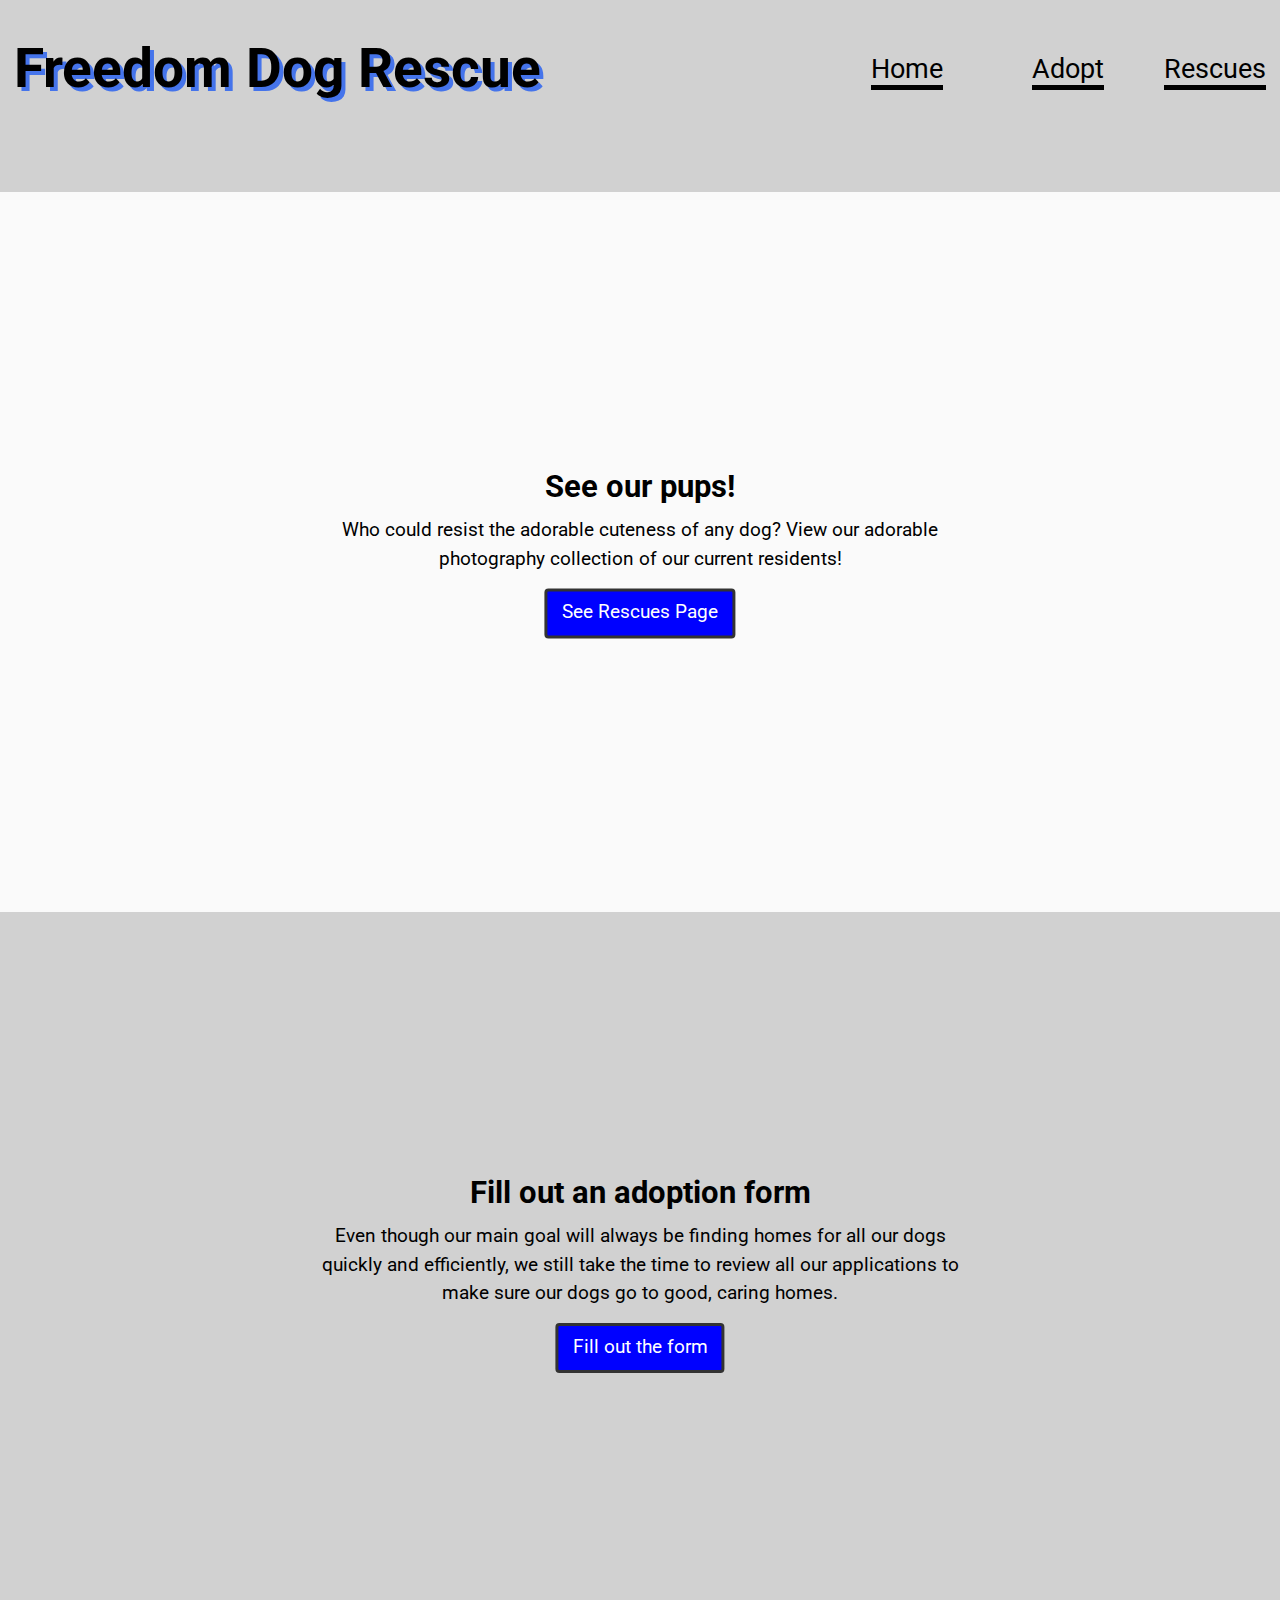
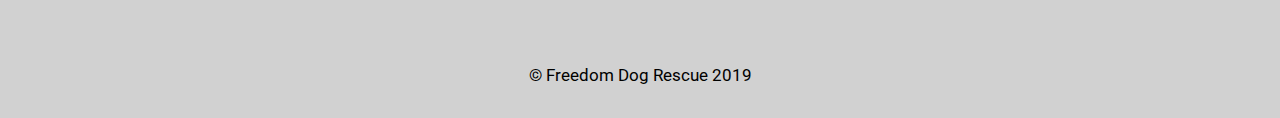
<file: index.html>
<!DOCTYPE html>
<html lang="en-ca">
<head>
  <meta charset="utf-8">
  <title>dat main page, welcome to pupper land</title>
  <meta name="viewport" content="width=device-width,initial-scale=1">
  <link href="css/modules.css" rel="stylesheet">
  <link href="css/grid.css" rel="stylesheet">
  <link href="css/type.css" rel="stylesheet">
  <link href="css/main.css" rel="stylesheet">
  <link href="https://fonts.googleapis.com/css?family=Roboto:400,400i,700" rel="stylesheet">
</head>
<body>

  <ul class="skip-links">
    <li><a href="#banner">Jump to banner</a></li>
    <li><a href="#main">Jump to main content</a></li>
    <li><a href="#nav">Jump to navigation</a></li>
  </ul>

  <header role="banner" tabindex="0" class="masthead section-dark section-bg" id="banner">
    <div class="absolute w-1 pin-tl text-center pad-t pad-b gutter-1-2">
      <div class="grid grid-middle">
        <div class="unit [ xs-1 l-1-2 ]">
          <h1 class="tena masthead-title push-1-2" data-shadow="Freedom Dog Rescue">Freedom Dog Rescue</h1>
        </div>
        <nav role="navigation" tabindex="0" class="unit [ xs-1 l-1-2 ]" id="nav">
          <ul class="nav list-group-inline push-1-2">
            <li class="ili tera unit unit-xs-1-4 s-1-4 m-1-4 l-1-4"><a class="current ia" href="index.html">Home</a></li>
            <li class="ili tera unit unit-xs-1-4 s-1-4 m-1-4 l-1-4"><a class="ia" href="adopt.html">Adopt</a></li>
            <li class="ili tera unit unit-xs-1-4 s-1-4 m-1-4 l-1-4"><a class="ia" href="rescues.html">Rescues</a></li>
          </ul>
        </nav>
      </div>
    </div>
  </header>

  <main role="main" tabindex="0" id="main">

    <section class="techniques section-light section-bg embed embed-16by9" id="pups">
      <div class="absolute pin-c text-center island-1-2 w-1 max-length">
        <h2 class="push-1-4">See our pups!</h2>
        <p class="push-1-2">Who could resist the adorable cuteness of any dog? View our adorable photography collection of our current residents!</p>
        <a class="btn btn-ghost" href="rescues.html">See Rescues Page</a>
      </div>
    </section>

    <section class="satellites section-dark section-bg embed embed-16by9" id="adoption">
      <div class="absolute pin-c text-center island-1-2 w-1 max-length">
        <h2 class="push-1-4">Fill out an adoption form</h2>
        <p class="push-1-2">Even though our main goal will always be finding homes for all our dogs quickly and efficiently, we still take the time to review all our applications to make sure our dogs go to good, caring homes.</p>
        <a class="btn" href="adopt.html">Fill out the form</a>
      </div>
    </section>

  </main>

  <footer class="section-dark text-center pad-t pad-b gutter-1-2" role="contentinfo">
    <small>© Freedom Dog Rescue 2019</small>
  </footer>

</body>
</html>
</file>
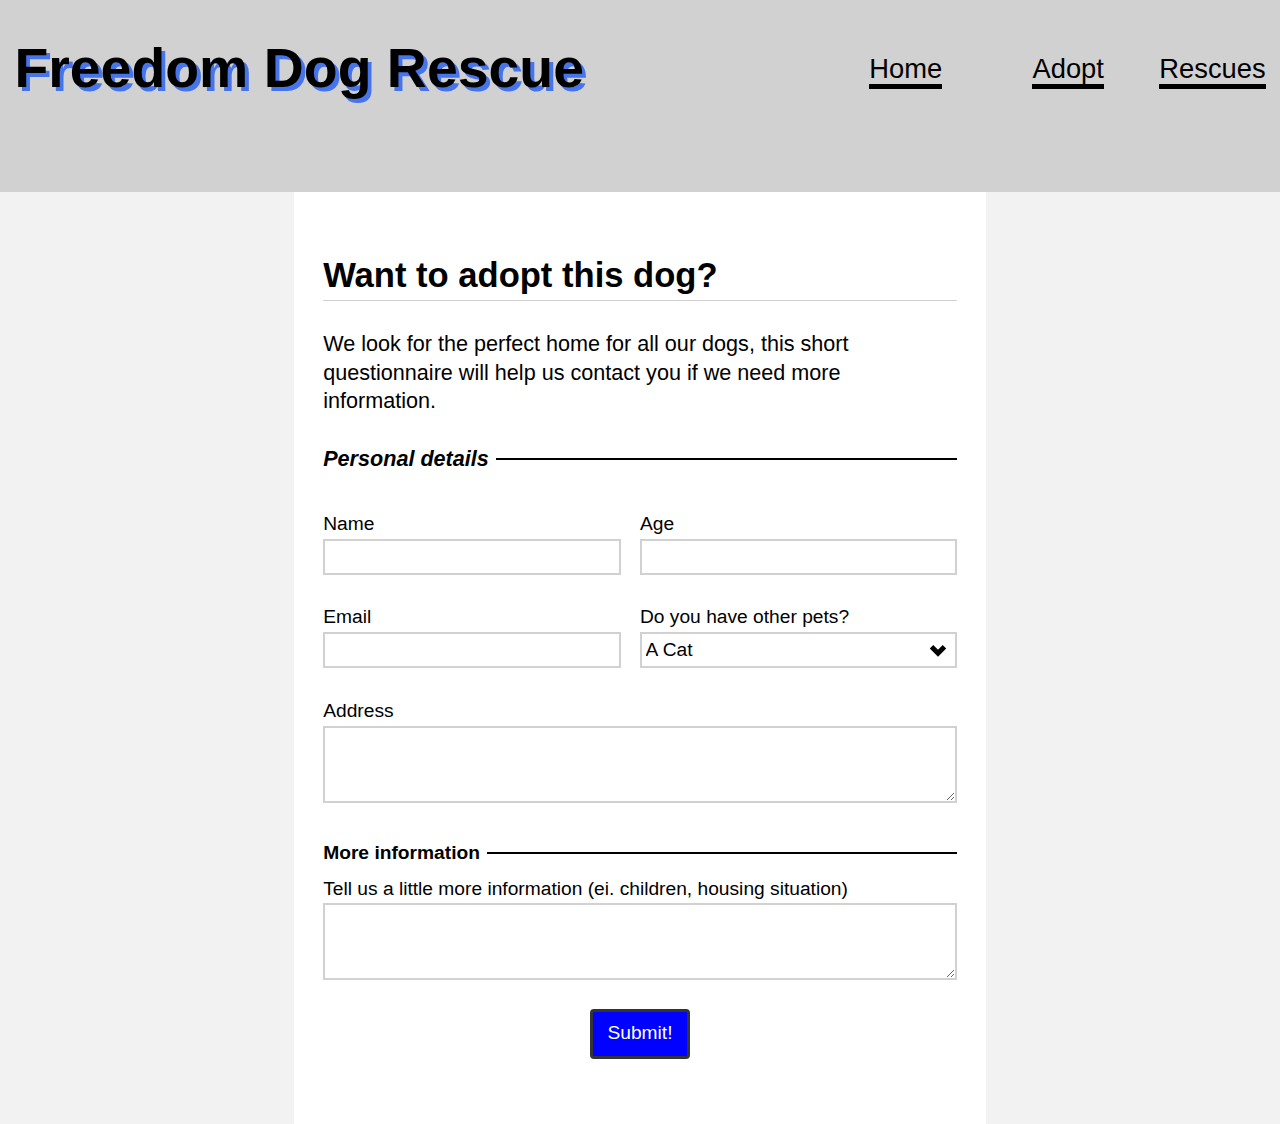
<file: adopt.html>
<!DOCTYPE html>
<html lang="en-ca">
<head>
  <meta charset="utf-8">
  <title>take a pupper, don't leave a pupper</title>
  <link href="css/modules.css" rel="stylesheet">
  <link href="css/grid.css" rel="stylesheet">
  <link href="css/type.css" rel="stylesheet">
  <link href="css/main.css" rel="stylesheet">
  <meta name="viewport" content="width=device-width,initial-scale=1">
  <link href="https://fonts.googleapis.com/css?family=Open+Sans" rel="stylesheet">
</head>
<body>

  <ul class="skip-links">
    <li><a href="#banner">Jump to banner</a></li>
    <li><a href="#main">Jump to main content</a></li>
    <li><a href="#nav">Jump to navigation</a></li>
  </ul>

  <header role="banner" tabindex="0" class="masthead section-dark section-bg" id="banner">
    <div class="absolute w-1 pin-tl text-center pad-t pad-b gutter-1-2">
      <div class="grid grid-middle">
        <div class="unit [ xs-1 l-1-2 ]">
          <h1 class="tena masthead-title push-1-2" data-shadow="Freedom Dog Rescue">Freedom Dog Rescue</h1>
        </div>
        <nav role="navigation" tabindex="0" class="unit [ xs-1 l-1-2 ]" id="nav">
          <ul class="nav list-group-inline push-1-2">
            <li class="ili tera unit unit-xs-1-4 s-1-4 m-1-4 l-1-4"><a class="ia" href="index.html">Home</a></li>
            <li class="ili tera unit unit-xs-1-4 s-1-4 m-1-4 l-1-4"><a class="current ia" href="adopt.html">Adopt</a></li>
            <li class="ili tera unit unit-xs-1-4 s-1-4 m-1-4 l-1-4"><a class="ia" href="rescues.html">Rescues</a></li>
          </ul>
        </nav>
      </div>
    </div>
  </header>

  <form class="form max-length island" method="POST" action="https://formspree.io/norq0002@algonquincollege.com">
    <h1 class="bord pad-t">Want to adopt this dog?</h1>
    <p class="mega">We look for the perfect home for all our dogs, this short questionnaire will help us contact you if we need more information.</p>
    <fieldset>
      <legend class="push italic mega">Personal details</legend>
      <div class="grid">
        <div class="unit name push xs-1 s-1 m-1 l-1-2 xl-1-2">
          <label for="name">Name</label>
          <input class="box" id="name" name="name" required>
        </div>
        <div class="unit push xs-1 s-1 m-1 l-1-2 xl-1-2">
          <label for="age">Age</label>
          <input class="box" id="age" name="age">
        </div>
        <div class="unit name push xs-1 s-1 m-1 l-1-2 xl-1-2">
          <label for="email">Email</label>
          <input class="box" id="email" name="email">
        </div>
        <div class="unit push xs-1 s-1 m-1 l-1-2 xl-1-2">
          <label for="fitness">Do you have other pets?</label>
          <select class="box" id="fitness" name="fitness">
            <option>A Cat</option>
            <option>A Dog</option>
            <option>Multiple Cats</option>
            <option>Multiple Dogs</option>
            <option>Birds</option>
            <option>Aquariums</option>
            <option>Terrariums</option>
            <option>Multiple of the above options</option>
            <option>None</option>
            <option>Other</option>
          </select>
        </div>
      </div>
      <div>
        <label for="address">Address</label>
        <textarea class="box" id="address" name="Address" required></textarea>
      </div>
    </fieldset>
    <fieldset>
      <legend>More information</legend>
      <div class="push">
        <label for="information">Tell us a little more information (ei. children, housing situation)</label>
        <textarea class="box" id="information" name="Why?"></textarea>
      </div>
      <div class="text-center">
        <button class="btn" type="submit">Submit!</button>
      </div>
    </fieldset>
    <input type="hidden" name="_subject" value="Request to adopt this dog">
  </form>
</body>
</html>
</file>
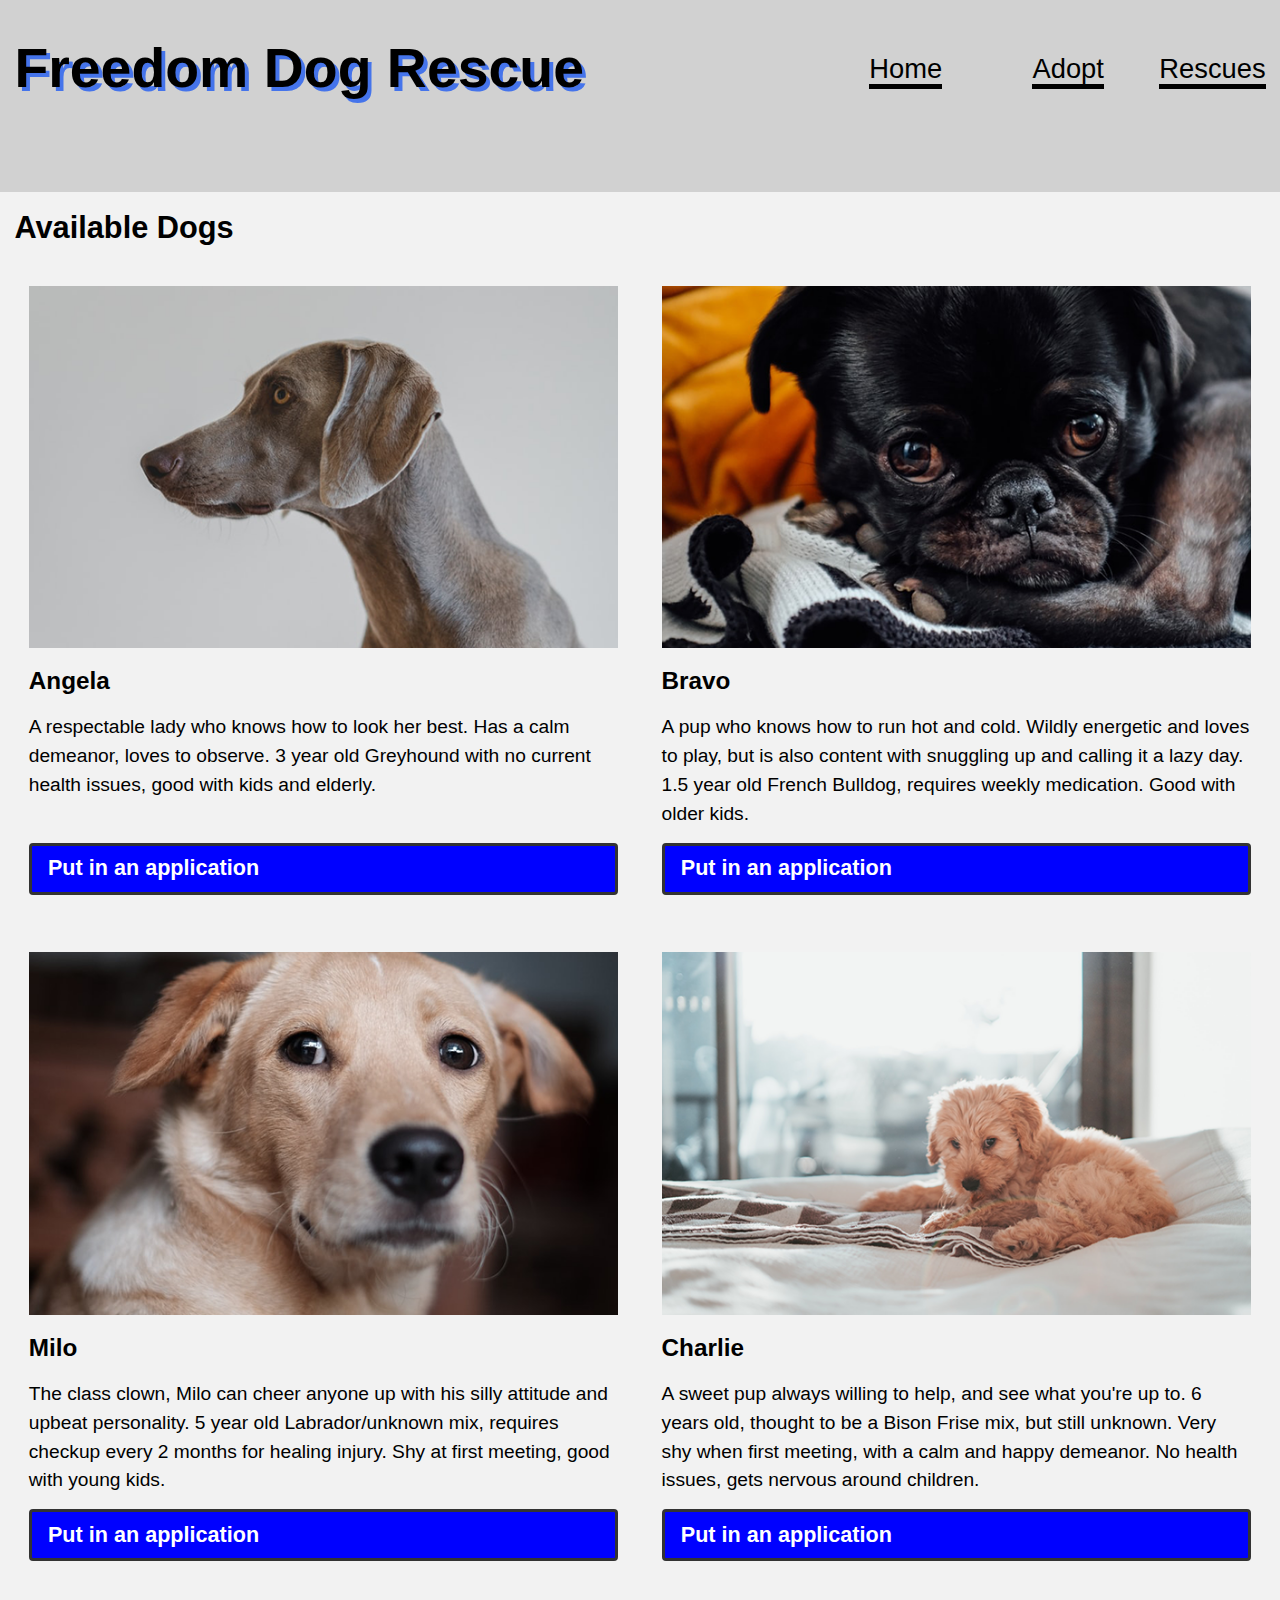
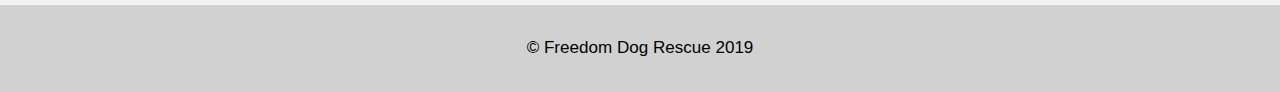
<file: rescues.html>
<!DOCTYPE html>
<html lang="en-ca">
<head>
  <meta charset="utf-8">
  <title>the page of adorable animals</title>
  <meta name="viewport" content="width=device-width,initial-scale=1">
  <link href="css/modules.css" rel="stylesheet">
  <link href="css/grid.css" rel="stylesheet">
  <link href="css/type.css" rel="stylesheet">
  <link href="css/main.css" rel="stylesheet">
</head>
<body>

  <ul class="skip-links">
    <li><a href="#banner">Jump to banner</a></li>
    <li><a href="#main">Jump to main content</a></li>
    <li><a href="#nav">Jump to navigation</a></li>
  </ul>

  <header role="banner" tabindex="0" class="masthead section-dark section-bg" id="banner">
    <div class="absolute w-1 pin-tl text-center pad-t pad-b gutter-1-2">
      <div class="grid grid-middle">
        <div class="unit [ xs-1 l-1-2 ]">
          <h1 class="tena masthead-title push-1-2" data-shadow="Freedom Dog Rescue">Freedom Dog Rescue</h1>
        </div>
        <nav role="navigation" tabindex="0" class="unit [ xs-1 l-1-2 ]" id="nav">
          <ul class="nav list-group-inline push-1-2">
            <li class="ili tera unit unit-xs-1-4 s-1-4 m-1-4 l-1-4"><a class="ia" href="index.html">Home</a></li>
            <li class="ili tera unit unit-xs-1-4 s-1-4 m-1-4 l-1-4"><a class="ia" href="adopt.html">Adopt</a></li>
            <li class="ili tera unit unit-xs-1-4 s-1-4 m-1-4 l-1-4"><a class="current ia" href="rescues.html">Rescues</a></li>
          </ul>
        </nav>
      </div>
    </div>
  </header>

  <main role="main" tabindex="0" id="main">

    <h2 class="push-none gutter-1-2 pad-t-1-2 pad-b-1-4">Available Dogs</h2>
    <ol class="grid grid-stretch list-group island-1-4">
        <li class="unit unit-content-distribute xs-1 m-1-2 l-1-2 island-1-4 push-1-2">
          <div class="card island-1-2 content-fill unit-content-distribute">
            <img class="img-flex" src="images/dog-1.png" alt="">
            <h2 class="push-none pad-t-1-2 pad-b-1-2 giga">Angela</h2>
            <p class="content-fill push-none pad-b-1-2">A respectable lady who knows how to look her best. Has a calm demeanor, loves to observe. 3 year old Greyhound with no current health issues, good with kids and elderly. </p>
            <a class="btn mega" href="adopt.html"><span class="bold">Put in an application</span></a>
          </div>
        </li>

      <li class="unit unit-content-distribute xs-1 m-1-2 l-1-2 island-1-4 push-1-2">
        <div class="card island-1-2 content-fill unit-content-distribute">
          <img class="img-flex" src="images/dog-2.png" alt="">
          <h2 class="push-none pad-t-1-2 pad-b-1-2 giga">Bravo</h2>
          <p class="content-fill push-none pad-b-1-2">A pup who knows how to run hot and cold. Wildly energetic and loves to play, but is also content with snuggling up and calling it a lazy day. 1.5 year old French Bulldog, requires weekly medication. Good with older kids. </p>
          <a class="btn mega" href="adopt.html"><span class="bold">Put in an application</span></a>
        </div>
      </li>

      <li class="unit unit-content-distribute xs-1 m-1-2 l-1-2 island-1-4 push-1-2">
        <div class="card island-1-2 content-fill unit-content-distribute">
          <img class="img-flex" src="images/dog-3.png" alt="">
          <h2 class="push-none pad-t-1-2 pad-b-1-2 giga">Milo</h2>
          <p class="content-fill push-none pad-b-1-2">The class clown, Milo can cheer anyone up with his silly attitude and upbeat personality. 5 year old Labrador/unknown mix, requires checkup every 2 months for healing injury. Shy at first meeting, good with young kids.</p>
          <a class="btn mega" href="adopt.html"><span class="bold">Put in an application</span></a>
        </div>
      </li>

      <li class="unit unit-content-distribute xs-1 m-1-2 l-1-2 island-1-4 push-1-2">
        <div class="card island-1-2 content-fill unit-content-distribute">
          <img class="img-flex" src="images/dog-4.png" alt="">
          <h2 class="push-none pad-t-1-2 pad-b-1-2 giga">Charlie</h2>
          <p class="content-fill push-none pad-b-1-2">A sweet pup always willing to help, and see what you're up to. 6 years old, thought to be a Bison Frise mix, but still unknown. Very shy when first meeting, with a calm and happy demeanor. No health issues, gets nervous around children.</p>
          <a class="btn mega" href="adopt.html"><span class="bold">Put in an application</span></a>
        </div>
      </li>
    </ol>
  </main>

  <footer class="section-dark text-center pad-t pad-b gutter-1-2" role="contentinfo">
    <small>© Freedom Dog Rescue 2019</small>
  </footer>

</body>
</html>
</file>
<file: css/modules.css>
/*
 * Modulifier || Code released under the UNLICENSE
 * Code under other copyrights & licenses listed below.
 * https://modulifier.web-dev.tools/#responsive;images;list-group;embed;media-object;icons;hidden;positioning;nice-lists;forms;buttons;accessibility;print
 */

@-moz-viewport { width: device-width; scale: 1; }
@-ms-viewport { width: device-width; scale: 1; }
@-o-viewport { width: device-width; scale: 1; }
@-webkit-viewport { width: device-width; scale: 1; }
@viewport { width: device-width; scale: 1; }

html {
  box-sizing: border-box;
  -moz-text-size-adjust: 100%;
  -ms-text-size-adjust: 100%;
  -webkit-text-size-adjust: 100%;
  text-size-adjust: 100%;
}

*, *::before, *::after {
  box-sizing: inherit;
}

body {
  margin: 0;
}

article,
aside,
details,
figcaption,
figure,
footer,
header,
main,
menu,
nav,
section,
summary {
  display: block;
}

audio,
canvas,
progress,
video {
  display: inline-block;
  vertical-align: baseline;
}

template {
  display: none;
}

details {
  cursor: pointer;
}

audio:not([controls]) {
  display: none;
  height: 0;
}

a,
area,
button,
input,
label,
select,
textarea,
[tabindex] {
  -ms-touch-action: manipulation;
  touch-action: manipulation;
}

img {
  border: 0;
}

.img-flex,
.img-flex img {
  display: block;
  width: 100%;
}

svg {
  fill: currentColor;
}

svg:not(:root) {
  overflow: hidden;
}

svg.img-flex {
  width: 100%;
  height: 100%;
}

.image-replacement, .ir {
  overflow: hidden;
  direction: ltr;
  text-align: left;
  text-indent: 100%;
  white-space: nowrap;
}

.list-group, .list-group-inline, .list-group--inline {
  padding-left: 0;
  list-style-type: none;
}

.list-group > dd {
  margin-left: 0;
}

.list-group-inline::before,
.list-group-inline::after,
.list-group--inline::before,
.list-group--inline::after {
  content: "";
  display: table;
}

.list-group-inline::after,
.list-group--inline::after {
  clear: both;
}

.list-group-inline > li,
.list-group--inline > li {
  display: inline-block;
}

.list-group-inline > dt,
.list-group--inline > dt {
  clear: left;
  float: left;
  width: 11em;
}

.list-group-inline > dd,
.list-group--inline > dd {
  float: left;
  min-width: 12em;
}

.embed {
  margin-left: 0;
  margin-right: 0;
  overflow: hidden;
  position: relative;
  width: 100%;
}

.embed-1by1, .embed--1by1 {
  padding-top: 100%; /* Square */
}

.embed-4by3, .embed--4by3 {
  padding-top: 75%; /* Traditional TV/computer screens */
}

.embed-iso216, .embed--iso216 {
  padding-top: 70.92%; /* A-standard paper sizes */
}

.embed-3by2, .embed--3by2 {
  padding-top: 66.6%; /* Classic 35 mm film & most digital photos, landscape */
}

.embed-2by3, .embed--2by3 {
  padding-top: 150%; /* Classic 35 mm film & most digital photos, portrait */
}

.embed-golden, .embed--golden {
  padding-top: 61.8%; /* The Golden Ratio */
}

.embed-16by9, .embed--16by9 {
  padding-top: 56.25%; /* HD TV */
}

.embed-185by100, .embed--185by100 {
  padding-top: 54.05%; /* Common widescreen cinema */
}

.embed-24by10, .embed--24by10 {
  padding-top: 41.667%; /* Widescreen cinema: 2.4:1 */
}

.embed-3by1, .embed--3by1 {
  padding-top: 33.3333%; /* Panorama photos */
}

.embed-4by1, .embed--4by1 {
  padding-top: 25%; /* Polyvision */
}

.embed-5by1, .embed--5by1 {
  padding-top: 20%; /* Really wide... */
}

.embed-item, .embed__item {
  min-height: 100%;
  left: 0;
  position: absolute;
  top: 0;
  width: 100%;
}

.media {
  overflow: hidden;
}

.media-img, .media__img {
  float: left;
}

.media-img-reversed, .media__img--reversed {
  float: right;
}

.media-img-stacked, .media__img--stacked {
  float: none;
}

.media-body, .media__body {
  overflow: hidden;
  min-width: 12em; /* Slightly less than 200px, responsiveness built in */
}

.icon {
  display: inline-block;
  position: relative;
  background: transparent none no-repeat center center;
  background-size: contain;
  vertical-align: middle;
}

.i-16, .i--16 {
  height: 16px;
  width: 16px;
}

.i-18, .i--18 {
  height: 18px;
  width: 18px;
}

.i-20, .i--20 {
  height: 20px;
  width: 20px;
}

.i-24, .i--24 {
  height: 24px;
  width: 24px;
}

.i-32, .i--32 {
  height: 32px;
  width: 32px;
}

.i-48, .i--48 {
  height: 48px;
  width: 48px;
}

.i-64, .i--64 {
  height: 64px;
  width: 64px;
}

.i-96, .i--96 {
  height: 96px;
  width: 96px;
}

.i-128, .i--128 {
  height: 128px;
  width: 128px;
}

.i-192, .i--192 {
  height: 192px;
  width: 192px;
}

.i-256, .i--256 {
  height: 256px;
  width: 256px;
}

.icon img,
.icon svg {
  left: 0;
  height: 100%;
  position: absolute;
  top: 0;
  width: 100%;
  fill: currentColor;
}

.icon-label {
  vertical-align: middle;
}

.icon-link,
.icon-link:focus,
.icon-link:hover {
  text-decoration: none;
}

[hidden], .hidden {
  /* stylelint-disable declaration-no-important */
  display: none !important;
  visibility: hidden !important;
  /* stylelint-enable */
}

.visually-hidden {
  height: 1px;
  margin: -1px;
  overflow: hidden;
  padding: 0;
  position: absolute;
  width: 1px;
  border: 0;
  clip: rect(0 0 0 0);
  clip-path: inset(50%);
}

.visually-hidden.focusable:active, .visually-hidden.focusable:focus {
  height: auto;
  margin: 0;
  overflow: visible;
  position: static;
  width: auto;
  clip: auto;
  clip-path: none;
}

.invisible {
  visibility: hidden;
}

.chop,
.crop {
  overflow: hidden;
}

.truncate {
  max-width: 100%;
  overflow: hidden;
  width: 100%;
  text-overflow: ellipsis;
  white-space: nowrap;
}

.scrollable {
  max-width: 100%;
  overflow-x: auto;
  overflow-y: hidden;
  -webkit-overflow-scrolling: touch;
}

.flex-row {
  display: -webkit-flex;
  display: -ms-flexbox;
  display: flex;
}

.flex-justify {
  -webkit-justify-content: space-between;
  -ms-flex-pack: space-between;
  justify-content: space-between;
}

.flex-align-center {
  -webkit-align-items: center;
  -ms-flex-align: center;
  align-items: center;
}

.center-text,
.center-flow {
  text-align: center;
}

.center-block {
  margin-left: auto;
  margin-right: auto;
}

.no-auto-margins,
.not-centered {
  /* stylelint-disable declaration-no-important */
  margin-left: 0 !important;
  margin-right: 0 !important;
  /* stylelint-enable */
}

.center-content,
.center-content-vertical,
.center-contents,
.center-contents-vertical {
  display: -webkit-flex;
  display: -ms-flexbox;
  display: flex;
  -webkit-justify-content: center;
  -ms-flex-pack: center;
  justify-content: center;
  -webkit-align-items: center;
  -ms-flex-align: center;
  align-items: center;
  -webkit-align-content: center;
  -ms-flex-line-pack: center;
  align-content: center;
  -webkit-flex-direction: column wrap;
  -ms-flex-direction: column wrap;
  flex-flow: column wrap;
}

.center-content-start,
.center-content-vertical-start,
.center-contents-start,
.center-contents-vertical-start {
  display: -webkit-flex;
  display: -ms-flexbox;
  display: flex;
  -webkit-justify-content: center;
  -ms-flex-pack: center;
  justify-content: center;
  -webkit-flex-direction: column wrap;
  -ms-flex-direction: column wrap;
  flex-flow: column wrap;
}

.center-content-horizontal,
.center-contents-horizontal {
  display: -webkit-flex;
  display: -ms-flexbox;
  display: flex;
  -webkit-justify-content: center;
  -ms-flex-pack: center;
  justify-content: center;
  -webkit-align-items: center;
  -ms-flex-align: center;
  align-items: center;
  -webkit-align-content: center;
  -ms-flex-line-pack: center;
  align-content: center;
  -webkit-flex-direction: row wrap;
  -ms-flex-direction: row wrap;
  flex-flow: row wrap;
}

.clearfix::after {
  content: " ";
  display: block;
  clear: both;
}

.left {
  float: left;
}

.right {
  float: right;
}

.inline {
  display: inline;
}

.block {
  display: block;
}

.inline-block, .ib {
  display: inline-block;
}

.valign-top {
  vertical-align: top;
}

.valign-bottom {
  vertical-align: bottom;
}

.valign-middle {
  vertical-align: middle;
}

.fixed {
  position: fixed;
}

.relative {
  position: relative;
}

[class*="pin-"],
.absolute {
  position: absolute;
}

.static {
  position: static;
}

.zindex-1 {
  z-index: 1;
}

.zindex-2 {
  z-index: 2;
}

.zindex-3 {
  z-index: 3;
}

.zindex-1000 {
  z-index: 1000;
}

.pin-top-left,
.pin-left-top,
.pin-tl,
.pin-lt {
  top: 0;
  left: 0;
}

.pin-top-right,
.pin-right-top,
.pin-tr,
.pin-rt {
  top: 0;
  right: 0;
}

.pin-bottom-left,
.pin-left-bottom,
.pin-bl,
.pin-lb {
  bottom: 0;
  left: 0;
}

.pin-bottom-right,
.pin-right-bottom,
.pin-br,
.pin-rb {
  bottom: 0;
  right: 0;
}

.pin-top-center,
.pin-center-top,
.pin-tc,
.pin-ct {
  left: 50%;
  top: 0;
  transform: translateX(-50%);
}

.pin-bottom-center,
.pin-center-bottom,
.pin-bc,
.pin-cb {
  bottom: 0;
  left: 50%;
  transform: translateX(-50%);
}

.pin-center-left,
.pin-left-center,
.pin-cl,
.pin-lc {
  left: 0;
  top: 50%;
  transform: translateY(-50%);
}

.pin-center-right,
.pin-right-center,
.pin-cr,
.pin-rc {
  right: 0;
  top: 50%;
  transform: translateY(-50%);
}

.pin-center, .pin-c {
  left: 50%;
  top: 50%;
  transform: translate(-50%, -50%);
}

.width-quarter, .w-1-4 {
  width: 25%;
}

.width-half, .w-1-2 {
  width: 50%;
}

.width-full, .w-1 {
  width: 100%;
}

.height-quarter, .h-1-4 {
  height: 25%;
}

.height-half, .h-1-2 {
  height: 50%;
}

.height-full, .h-1 {
  height: 100%;
}

.height-win-quarter, .h-w-1-4 {
  height: 25vh;
  max-height: 46em;
}

.height-win-half, .h-w-1-2 {
  height: 50vh;
  max-height: 46em;
}

.height-win-full, .h-w-1 {
  height: 100vh;
  max-height: 46em;
}

ul {
  list-style-type: none;
}

ul > li::before {
  content: "·";
  float: left;
  margin-left: -1.6em;
  width: 1.3em;
  text-align: right;
}

ol {
  counter-reset: ol-simple-numbers;
  list-style-type: none;
}

ol > li::before {
  float: left;
  margin-left: -1.6em;
  width: 1.3em;
  counter-increment: ol-simple-numbers;
  content: counter(ol-simple-numbers);
  text-align: right;
}

.list-group > li::before,
.list-group-inline > li::before,
.list-group--inline > li::before {
  content: none;
}

/* stylelint-disable no-descending-specificity */

/*
 * (c) Nicolas Gallagher and Jonathan Neal of Normalize.css || MIT License
 *     https://necolas.github.io/normalize.css/
 */

button,
input,
optgroup,
select,
textarea {
  color: inherit;
  font: inherit;
  margin: 0;
}

button,
input {
  overflow: visible;
}

button,
select {
  text-transform: none;
}

button,
html [type="button"],
[type="reset"],
[type="submit"] {
  -webkit-appearance: button;
  cursor: pointer;
}

button[disabled],
html input[disabled] {
  cursor: default;
}

button::-moz-focus-inner,
input::-moz-focus-inner {
  border: 0;
  padding: 0;
}

[type="checkbox"],
[type="radio"] {
  opacity: 0;
  position: absolute;
  height: 1px;
  width: 1px;
}

[type="number"]::-webkit-inner-spin-button,
[type="number"]::-webkit-outer-spin-button {
  height: auto;
}

[type="search"]::-webkit-search-cancel-button,
[type="search"]::-webkit-search-decoration {
  -webkit-appearance: none;
}

fieldset {
  padding-left: 0;
  padding-right: 0;

  border: 0;
  border-top: 2px solid #666;
}

legend {
  color: inherit;
  display: table;
  max-width: 100%;
  padding: 0 .3em 0 0;
  white-space: normal;

  border: 0;

  font-weight: bold;
}

optgroup {
  font-weight: bold;
}

::-webkit-input-placeholder {
  color: inherit;
  opacity: .54;
}

::-webkit-file-upload-button {
  -webkit-appearance: button;
  font: inherit;
}

/* End Normalize.css code */

label,
.label-block {
  display: block;
  cursor: pointer;
}

[type="checkbox"] + label,
[type="radio"] + label,
.label-inline {
  display: inline-block;
}

input:not([type]),
[type="text"],
[type="number"],
[type="search"],
[type="url"],
[type="email"],
[type="password"],
[type="tel"],
[type="datetime-local"],
[type="month"],
[type="week"],
[type="date"],
[type="time"],
[type="range"],
select,
textarea {
  -moz-appearance: none;
  -webkit-appearance: none;
  appearance: none;
}

input,
textarea {
  display: block;
  width: 100%;

  background-color: #fff;
  border: 2px solid #666;
  border-radius: 0;
}

label {
  vertical-align: middle;
}

textarea {
  max-width: 100%;
  min-height: 4em;
  overflow: auto;
}

[type="color"] {
  display: inline-block;
  width: 2em;
}

select {
  display: block;
  width: 100%;

  background-image: url("data:image/svg+xml,%3Csvg xmlns='http://www.w3.org/2000/svg' width='256' height='256' viewBox='0 0 256 256'%3E%3Cpath fill='none' stroke='%23000' stroke-miterlimit='10' stroke-width='70' d='M36.3 82.1l91.9 91.8 91.5-91.8'/%3E%3C/svg%3E");
  background-repeat: no-repeat;
  background-position: calc(100% - .4em) center;
  background-size: 18px auto;
  background-color: #fff;
  border: 2px solid #666;
  border-radius: 0;
}

[type="checkbox"] + label::before {
  content: " ";
  display: inline-block;
  height: 1.8em;
  margin-right: .3em;
  position: relative;
  vertical-align: middle;
  top: -.1em;
  width: 1.8em;

  background-color: #fff;
  background-size: cover;
  border: 2px solid #666;

  line-height: inherit;
}

[type="checkbox"]:checked + label::before {
  background-image: url("data:image/svg+xml,%3Csvg xmlns='http://www.w3.org/2000/svg' width='256' height='256' viewBox='0 0 256 256'%3E%3Cpath fill='none' stroke='%23000' stroke-miterlimit='10' stroke-width='50' d='M49.9 130.1l50.8 50.7L206.1 75.2'/%3E%3C/svg%3E");
}

[type="checkbox"]:focus + label::before {
  outline: 3px solid #000;
  z-index: 1000;
}

[type="radio"] + label::before {
  content: " ";
  display: inline-block;
  height: 1.8em;
  margin-right: .3em;
  position: relative;
  vertical-align: middle;
  top: -.1em;
  width: 1.8em;

  background-color: #fff;
  background-size: cover;
  border: 2px solid #666;
  border-radius: 50%;

  line-height: inherit;
}

[type="radio"]:checked + label::before {
  background-image: url("data:image/svg+xml,%3Csvg xmlns='http://www.w3.org/2000/svg' width='256' height='256' viewBox='0 0 256 256'%3E%3Ccircle cx='128' cy='128' r='70.4'/%3E%3C/svg%3E");
}

[type="radio"]:focus + label::before,
[type="radio"] + label:focus::before {
  box-shadow: 0 0 0 3px #000;
  z-index: 1000;
}

[type="range"] {
  border: 0;
  background-color: #fff;
}

[type="range"]::-webkit-slider-runnable-track {
  height: 6px;

  -webkit-appearance: none;
  appearance: none;
  background-color: #ccc;
  border: 0;
  border-radius: 3px;
}

[type="range"]:active::-webkit-slider-runnable-track {
  background-color: #ccc;
}

[type="range"]::-moz-range-track {
  height: 6px;

  -moz-appearance: none;
  appearance: none;
  background-color: #ccc;
  border: 0;
  border-radius: 3px;
}

[type="range"]:active::-moz-range-track {
  background-color: #ccc;
}

[type="range"]::-ms-track {
  height: 6px;

  -ms-appearance: none;
  appearance: none;
  background-color: #ccc;
  border: 0;
  border-radius: 3px;
}

[type="range"]:active::-ms-track {
  background-color: #ccc;
}

[type="range"]::-webkit-slider-thumb {
  margin-top: -4px;
  height: 16px;
  width: 16px;

  -webkit-appearance: none;
  appearance: none;
  background-color: #000;
  border: none;
  border-radius: 50%;
}

[type="range"]:hover::-webkit-slider-thumb {
  background-color: #000;
}

[type="range"]:active::-webkit-slider-thumb {
  background-color: #000;
}

[type="range"]::-moz-range-thumb {
  margin-top: -4px;
  height: 16px;
  width: 16px;

  -webkit-appearance: none;
  appearance: none;
  background-color: #000;
  border: none;
  border-radius: 50%;
}

[type="range"]:hover::-moz-range-thumb {
  background-color: #000;
}

[type="range"]:active::-moz-range-thumb {
  background-color: #000;
}

[type="range"]::-ms-thumb {
  margin-top: -4px;
  height: 16px;
  width: 16px;

  -webkit-appearance: none;
  appearance: none;
  background-color: #000;
  border: none;
  border-radius: 50%;
}

[type="range"]:hover::-ms-thumb {
  background-color: #000;
}

[type="range"]:active::-ms-thumb {
  background-color: #000;
}

[type="checkbox"].hide-custom-input + label::before,
[type="checkbox"] + .hide-custom-input::before,
[type="radio"].hide-custom-input + label::before,
[type="radio"] + .hide-custom-input::before {
  content: none;
  display: none;
}

/* stylelint-enable */

.link-box {
  display: block;
  text-decoration: none;
}

/* stylelint-disable no-descending-specificity */

button,
.btn {
  cursor: pointer;
  display: inline-block;
  margin: 0;
  overflow: visible;
  padding: .375em .75em .42em;
  -webkit-appearance: none;
  -moz-appearance: none;
  appearance: none;
  background-color: #333;
  border-radius: 4px;
  border: 3px solid #333;
  color: #fff;
  font: inherit;
  text-decoration: none;
  text-transform: none;
}

button::-moz-focus-inner {
  border: 0;
  padding: 0;
}

/* stylelint-enable */

button:focus,
button:hover,
.btn:focus,
.btn:hover {
  background-color: #000;
  border-color: #000;
  color: #fff;
}

button[disabled] {
  cursor: default;
}

.btn-light, .btn--light {
  background-color: #e2e2e2;
  border-color: #e2e2e2;
  color: #000;
}

.btn-light:focus,
.btn-light:hover,
.btn--light:focus,
.btn--light:hover {
  background-color: #666;
  border-color: #666;
  color: #fff;
}

.btn-ghost,
.btn--ghost {
  background-color: transparent;
  border-color: #333;
  color: #000;
}

.btn-ghost:focus,
.btn-ghost:hover,
.btn--ghost:focus,
.btn--ghost:hover {
  background-color: #e2e2e2;
  border-color: #000;
  color: #000;
}

.btn-link {
  display: inline;
  padding: 0;
  background-color: transparent;
  border-radius: 0;
  border: 0;
  color: inherit;
}

.btn-link:focus,
.btn-link:hover {
  background-color: transparent;
  color: inherit;
}

a:hover, a:active {
  outline: none;
}

a:focus,
[tabindex="0"]:focus,
details:focus,
summary:focus,
input:focus,
textarea:focus,
button:focus,
select:focus {
  outline: 3px solid #000;
  outline-offset: 0;
}

a:focus, [tabindex="0"]:focus {
  outline-offset: 3px;
}

.skip-links {
  margin: 0;
  padding: 0;
  list-style-type: none;
}

.skip-links > li::before {
  content: none; /* Remove the bullets if nice lists is selected */
}

.skip-links a,
.skip-links button {
  padding: .5em .75em;
  position: absolute;
  top: -10em;
  z-index: 10000; /* To make sure they're always on top */
  background-color: #000;
  border: 0;
  color: #fff;
  font-size: 1.125rem;
  font-weight: bold;
  text-decoration: none;
}

.skip-links a:focus,
.skip-links button:focus {
  outline-offset: 3px;
  top: 0;
}

[aria-busy="true"] {
  cursor: progress;
}

[aria-controls] {
  cursor: pointer;
}

[aria-disabled] {
  cursor: default;
}

.print-only {
  display: none;
  visibility: hidden;
}

.page-break-before {
  page-break-before: always;
}

.page-break-after {
  page-break-after: always;
}

.no-page-break-inside {
  page-break-inside: avoid;
}

@media print {

  /* stylelint-disable declaration-no-important */

  .no-print {
    display: none !important;
    visibility: hidden !important;
  }

  .print-only,
  .force-print {
    display: block !important;
    visibility: visible !important;
  }

  /* stylelint-enable */

  .visually-hidden.force-print {
    height: auto;
    margin: 0;
    overflow: visible;
    padding: 0;
    position: static;
    width: auto;
    border: 0;
    clip: initial;
    clip-path: none;
  }

  /*
   * (c) Fabien Sa || MIT License
   *     http://bafs.github.io/Gutenberg/
   */

  table,
  blockquote,
  pre,
  code,
  figure,
  li,
  hr,
  ul,
  ol,
  a,
  tr {
    page-break-inside: avoid;
  }

  h1, h2, h3, h4, h5, h6, p, a {
    orphans: 3;
    widows: 3;
  }

  h1,
  h2,
  h3,
  h4,
  h5,
  h6 {
    page-break-after: avoid;
    page-break-inside: avoid;
  }

  h1 + p,
  h2 + p,
  h3 + p,
  h4 + p,
  h5 + p,
  h6 + p {
    page-break-before: avoid;
  }

  img {
    page-break-after: auto;
    page-break-before: auto;
    page-break-inside: avoid;
  }

  /* stylelint-disable declaration-no-important */

  pre {
    white-space: pre-wrap !important;
    word-wrap: break-word;
  }

  /* stylelint-enable */

  /* End Gutenberg code */

  /*
   * (c) HTML5 Boilerplate || MIT License
   *     https://html5boilerplate.com/
   */

  /* stylelint-disable declaration-no-important */

  *, *::before, *::after, *::first-letter, *::first-line {
    background: none transparent !important;
    color: #000 !important;
    box-shadow: none !important;
    text-shadow: none !important;
  }

  /* stylelint-enable */

  a, a:visited {
    text-decoration: underline;
  }

  a[href]::after {
    content: " (" attr(href) ")";
  }

  abbr[title]::after {
    content: " (" attr(title) ")";
  }

  a[href^="#"]::after,
  a[href^="javascript:"]::after,
  a.no-print-href::after,
  a.href-no-print::after {
    content: "";
  }

  thead {
    display: table-header-group;
  }

  /* End HTML5 Boilerplate code */

}
</file>
<file: css/grid.css>
/*
  Gridifier || Code released under the UNLICENSE
  https://gridifier.web-dev.tools/#xs,4,0,0,0;s,4,25,0,0;m,4,38,1,1;l,4,60,1,1
*/

.grid {
  margin: 0;
  padding: 0;
  letter-spacing: -.31em;
  text-rendering: optimizeSpeed;
  display: -webkit-flex;
  display: -ms-flexbox;
  display: flex;
  -webkit-flex-flow: row wrap;
  -ms-flex-flow: row wrap;
  flex-flow: row wrap;
}

.grid-bottom {
  -webkit-align-items: flex-end;
  -ms-align-items: flex-end;
  align-items: flex-end;
}

.grid-middle {
  -webkit-align-items: center;
  -ms-align-items: center;
  align-items: center;
}

.grid-stretch {
  -webkit-align-items: stretch;
  -ms-align-items: stretch;
  align-items: stretch;
}

.opera-only :-o-prefocus,
.grid {
  word-spacing: -.43em;
}

.unit {
  letter-spacing: normal;
  text-rendering: auto;
  vertical-align: top;
  word-spacing: normal;
  display: inline-block;
  visibility: visible;
}

.grid-bottom .unit {
  vertical-align: bottom;
}

.grid-middle .unit {
  vertical-align: middle;
}

[class*="unit-push-"],
[class*="unit-pull-"] {
  position: relative;
}

.unit-content-distribute {
  display: -ms-flexbox;
  display: -webkit-flex;
  display: flex;
  -ms-flex-direction: column;
  -webkit-flex-direction: column;
  flex-direction: column;
  -ms-flex-pack: justify;
  -webkit-justify-content: space-between;
  justify-content: space-between;
}

.unit-content-center,
.unit-content-center-vertical {
  display: -webkit-flex;
  display: -ms-flexbox;
  display: flex;
  -webkit-justify-content: center;
  -ms-flex-pack: center;
  justify-content: center;
  -webkit-align-items: center;
  -ms-flex-align: center;
  align-items: center;
  -webkit-align-content: center;
  -ms-flex-line-pack: center;
  align-content: center;
  -webkit-flex-direction: column wrap;
  -ms-flex-direction: column wrap;
  flex-flow: column wrap;
}

.unit-content-center-horizontal {
  display: -webkit-flex;
  display: -ms-flexbox;
  display: flex;
  -webkit-justify-content: center;
  -ms-flex-pack: center;
  justify-content: center;
  -webkit-align-items: center;
  -ms-flex-align: center;
  align-items: center;
  -webkit-align-content: center;
  -ms-flex-line-pack: center;
  align-content: center;
  -webkit-flex-direction: row wrap;
  -ms-flex-direction: row wrap;
  flex-flow: row wrap;
}

.content-fill,
.content-stretch {
  -ms-flex-grow: 2;
  -webkit-flex-grow: 2;
  flex-grow: 2;
  max-width: 100%; /* @bugfix: IE 10, 11 */
}

.content-shrink {
  -ms-align-self: center;
  -webkit-align-self: center;
  align-self: center;
}

.unit-xs-hidden,
.xs-0 {
  display: none;
  visibility: hidden;
}

.unit-xs-centered {
  margin: 0 auto;
}

.unit-xs-1,
.xs-1 {
  display: block;
  visibility: visible;
  width: 100%;
}

.unit-xs-1-2,
.xs-1-2 {
  width: 50%;
}

.unit-xs-1-3,
.xs-1-3 {
  width: 33.3333%;
}

.unit-xs-2-3,
.xs-2-3 {
  width: 66.6667%;
}

.unit-xs-1-4,
.xs-1-4 {
  width: 25%;
}

.unit-xs-3-4,
.xs-3-4 {
  width: 75%;
}

.unit-xs-1-2,
.xs-1-2,
.unit-xs-1-3,
.xs-1-3,
.unit-xs-2-3,
.xs-2-3,
.unit-xs-1-4,
.xs-1-4,
.unit-xs-3-4,
.xs-3-4 {
  display: inline-block;
  visibility: visible;
}

.unit-xs-1-2[class*="-content-"],
.xs-1-2[class*="-content-"],
.unit-xs-1-3[class*="-content-"],
.xs-1-3[class*="-content-"],
.unit-xs-2-3[class*="-content-"],
.xs-2-3[class*="-content-"],
.unit-xs-1-4[class*="-content-"],
.xs-1-4[class*="-content-"],
.unit-xs-3-4[class*="-content-"],
.xs-3-4[class*="-content-"] {
  display: -webkit-flex;
  display: -ms-flexbox;
  display: flex;
}

.unit-xs-content-distribute,
.xs-content-distribute {
  display: -ms-flexbox;
  display: -webkit-flex;
  display: flex;
  -ms-flex-direction: column;
  -webkit-flex-direction: column;
  flex-direction: column;
  -ms-flex-pack: justify;
  -webkit-justify-content: space-between;
  justify-content: space-between;
}

.unit-xs-content-center,
.unit-xs-content-center-vertical {
  display: -webkit-flex;
  display: -ms-flexbox;
  display: flex;
  -webkit-justify-content: center;
  -ms-flex-pack: center;
  justify-content: center;
  -webkit-align-items: center;
  -ms-flex-align: center;
  align-items: center;
  -webkit-align-content: center;
  -ms-flex-line-pack: center;
  align-content: center;
  -webkit-flex-direction: column wrap;
  -ms-flex-direction: column wrap;
  flex-flow: column wrap;
}

.unit-xs-content-center-horizontal {
  display: -webkit-flex;
  display: -ms-flexbox;
  display: flex;
  -webkit-justify-content: center;
  -ms-flex-pack: center;
  justify-content: center;
  -webkit-align-items: center;
  -ms-flex-align: center;
  align-items: center;
  -webkit-align-content: center;
  -ms-flex-line-pack: center;
  align-content: center;
  -webkit-flex-direction: row wrap;
  -ms-flex-direction: row wrap;
  flex-flow: row wrap;
}

.xs-content-fill,
.xs-content-stretch {
  -ms-flex-grow: 2;
  -webkit-flex-grow: 2;
  flex-grow: 2;
  max-width: 100%; /* @bugfix: IE 10, 11 */
}

.xs-content-shrink {
  -ms-align-self: center;
  -webkit-align-self: center;
  align-self: center;
}

@media only screen and (min-width: 25em) {

  .unit-s-hidden,
  .s-0 {
    display: none;
    visibility: hidden;
  }

  .unit-s-centered {
    margin: 0 auto;
  }

  .unit-s-1,
  .s-1 {
    display: block;
    visibility: visible;
    width: 100%;
  }

  .unit-s-1-2,
  .s-1-2 {
    width: 50%;
  }

  .unit-s-1-3,
  .s-1-3 {
    width: 33.3333%;
  }

  .unit-s-2-3,
  .s-2-3 {
    width: 66.6667%;
  }

  .unit-s-1-4,
  .s-1-4 {
    width: 25%;
  }

  .unit-s-3-4,
  .s-3-4 {
    width: 75%;
  }

  .unit-s-1-2,
  .s-1-2,
  .unit-s-1-3,
  .s-1-3,
  .unit-s-2-3,
  .s-2-3,
  .unit-s-1-4,
  .s-1-4,
  .unit-s-3-4,
  .s-3-4 {
    display: inline-block;
    visibility: visible;
  }

  .unit-s-1-2[class*="-content-"],
  .s-1-2[class*="-content-"],
  .unit-s-1-3[class*="-content-"],
  .s-1-3[class*="-content-"],
  .unit-s-2-3[class*="-content-"],
  .s-2-3[class*="-content-"],
  .unit-s-1-4[class*="-content-"],
  .s-1-4[class*="-content-"],
  .unit-s-3-4[class*="-content-"],
  .s-3-4[class*="-content-"] {
    display: -webkit-flex;
    display: -ms-flexbox;
    display: flex;
  }

  .unit-s-content-distribute,
  .s-content-distribute {
    display: -ms-flexbox;
    display: -webkit-flex;
    display: flex;
    -ms-flex-direction: column;
    -webkit-flex-direction: column;
    flex-direction: column;
    -ms-flex-pack: justify;
    -webkit-justify-content: space-between;
    justify-content: space-between;
  }

  .unit-s-content-center,
  .unit-s-content-center-vertical {
    display: -webkit-flex;
    display: -ms-flexbox;
    display: flex;
    -webkit-justify-content: center;
    -ms-flex-pack: center;
    justify-content: center;
    -webkit-align-items: center;
    -ms-flex-align: center;
    align-items: center;
    -webkit-align-content: center;
    -ms-flex-line-pack: center;
    align-content: center;
    -webkit-flex-direction: column wrap;
    -ms-flex-direction: column wrap;
    flex-flow: column wrap;
  }

  .unit-s-content-center-horizontal {
    display: -webkit-flex;
    display: -ms-flexbox;
    display: flex;
    -webkit-justify-content: center;
    -ms-flex-pack: center;
    justify-content: center;
    -webkit-align-items: center;
    -ms-flex-align: center;
    align-items: center;
    -webkit-align-content: center;
    -ms-flex-line-pack: center;
    align-content: center;
    -webkit-flex-direction: row wrap;
    -ms-flex-direction: row wrap;
    flex-flow: row wrap;
  }

  .s-content-fill,
  .s-content-stretch {
    -ms-flex-grow: 2;
    -webkit-flex-grow: 2;
    flex-grow: 2;
    max-width: 100%; /* @bugfix: IE 10, 11 */
  }

  .s-content-shrink {
    -ms-align-self: center;
    -webkit-align-self: center;
    align-self: center;
  }

}

@media only screen and (min-width: 38em) {

  .unit-m-hidden,
  .m-0 {
    display: none;
    visibility: hidden;
  }

  .unit-m-centered {
    margin: 0 auto;
  }

  .unit-m-1,
  .m-1 {
    display: block;
    visibility: visible;
    width: 100%;
  }

  .unit-offset-m-0 {
    margin-left: 0;
  }

  .unit-push-m-0,
  .unit-pull-m-0 {
    left: 0;
  }

  .unit-m-1-2,
  .m-1-2 {
    width: 50%;
  }

  .unit-offset-m-1-2 {
    margin-left: 50%;
  }

  .unit-push-m-1-2 {
    left: 50%;
  }

  .unit-pull-m-1-2 {
    left: -50%;
  }

  .unit-m-1-3,
  .m-1-3 {
    width: 33.3333%;
  }

  .unit-offset-m-1-3 {
    margin-left: 33.3333%;
  }

  .unit-push-m-1-3 {
    left: 33.3333%;
  }

  .unit-pull-m-1-3 {
    left: -33.3333%;
  }

  .unit-m-2-3,
  .m-2-3 {
    width: 66.6667%;
  }

  .unit-offset-m-2-3 {
    margin-left: 66.6667%;
  }

  .unit-push-m-2-3 {
    left: 66.6667%;
  }

  .unit-pull-m-2-3 {
    left: -66.6667%;
  }

  .unit-m-1-4,
  .m-1-4 {
    width: 25%;
  }

  .unit-offset-m-1-4 {
    margin-left: 25%;
  }

  .unit-push-m-1-4 {
    left: 25%;
  }

  .unit-pull-m-1-4 {
    left: -25%;
  }

  .unit-m-3-4,
  .m-3-4 {
    width: 75%;
  }

  .unit-offset-m-3-4 {
    margin-left: 75%;
  }

  .unit-push-m-3-4 {
    left: 75%;
  }

  .unit-pull-m-3-4 {
    left: -75%;
  }

  .unit-m-1-2,
  .m-1-2,
  .unit-m-1-3,
  .m-1-3,
  .unit-m-2-3,
  .m-2-3,
  .unit-m-1-4,
  .m-1-4,
  .unit-m-3-4,
  .m-3-4 {
    display: inline-block;
    visibility: visible;
  }

  .unit-m-1-2[class*="-content-"],
  .m-1-2[class*="-content-"],
  .unit-m-1-3[class*="-content-"],
  .m-1-3[class*="-content-"],
  .unit-m-2-3[class*="-content-"],
  .m-2-3[class*="-content-"],
  .unit-m-1-4[class*="-content-"],
  .m-1-4[class*="-content-"],
  .unit-m-3-4[class*="-content-"],
  .m-3-4[class*="-content-"] {
    display: -webkit-flex;
    display: -ms-flexbox;
    display: flex;
  }

  .unit-m-content-distribute,
  .m-content-distribute {
    display: -ms-flexbox;
    display: -webkit-flex;
    display: flex;
    -ms-flex-direction: column;
    -webkit-flex-direction: column;
    flex-direction: column;
    -ms-flex-pack: justify;
    -webkit-justify-content: space-between;
    justify-content: space-between;
  }

  .unit-m-content-center,
  .unit-m-content-center-vertical {
    display: -webkit-flex;
    display: -ms-flexbox;
    display: flex;
    -webkit-justify-content: center;
    -ms-flex-pack: center;
    justify-content: center;
    -webkit-align-items: center;
    -ms-flex-align: center;
    align-items: center;
    -webkit-align-content: center;
    -ms-flex-line-pack: center;
    align-content: center;
    -webkit-flex-direction: column wrap;
    -ms-flex-direction: column wrap;
    flex-flow: column wrap;
  }

  .unit-m-content-center-horizontal {
    display: -webkit-flex;
    display: -ms-flexbox;
    display: flex;
    -webkit-justify-content: center;
    -ms-flex-pack: center;
    justify-content: center;
    -webkit-align-items: center;
    -ms-flex-align: center;
    align-items: center;
    -webkit-align-content: center;
    -ms-flex-line-pack: center;
    align-content: center;
    -webkit-flex-direction: row wrap;
    -ms-flex-direction: row wrap;
    flex-flow: row wrap;
  }

  .m-content-fill,
  .m-content-stretch {
    -ms-flex-grow: 2;
    -webkit-flex-grow: 2;
    flex-grow: 2;
    max-width: 100%; /* @bugfix: IE 10, 11 */
  }

  .m-content-shrink {
    -ms-align-self: center;
    -webkit-align-self: center;
    align-self: center;
  }

}

@media only screen and (min-width: 60em) {

  .unit-l-hidden,
  .l-0 {
    display: none;
    visibility: hidden;
  }

  .unit-l-centered {
    margin: 0 auto;
  }

  .unit-l-1,
  .l-1 {
    display: block;
    visibility: visible;
    width: 100%;
  }

  .unit-offset-l-0 {
    margin-left: 0;
  }

  .unit-push-l-0,
  .unit-pull-l-0 {
    left: 0;
  }

  .unit-l-1-2,
  .l-1-2 {
    width: 50%;
  }

  .unit-offset-l-1-2 {
    margin-left: 50%;
  }

  .unit-push-l-1-2 {
    left: 50%;
  }

  .unit-pull-l-1-2 {
    left: -50%;
  }

  .unit-l-1-3,
  .l-1-3 {
    width: 33.3333%;
  }

  .unit-offset-l-1-3 {
    margin-left: 33.3333%;
  }

  .unit-push-l-1-3 {
    left: 33.3333%;
  }

  .unit-pull-l-1-3 {
    left: -33.3333%;
  }

  .unit-l-2-3,
  .l-2-3 {
    width: 66.6667%;
  }

  .unit-offset-l-2-3 {
    margin-left: 66.6667%;
  }

  .unit-push-l-2-3 {
    left: 66.6667%;
  }

  .unit-pull-l-2-3 {
    left: -66.6667%;
  }

  .unit-l-1-4,
  .l-1-4 {
    width: 25%;
  }

  .unit-offset-l-1-4 {
    margin-left: 25%;
  }

  .unit-push-l-1-4 {
    left: 25%;
  }

  .unit-pull-l-1-4 {
    left: -25%;
  }

  .unit-l-3-4,
  .l-3-4 {
    width: 75%;
  }

  .unit-offset-l-3-4 {
    margin-left: 75%;
  }

  .unit-push-l-3-4 {
    left: 75%;
  }

  .unit-pull-l-3-4 {
    left: -75%;
  }

  .unit-l-1-2,
  .l-1-2,
  .unit-l-1-3,
  .l-1-3,
  .unit-l-2-3,
  .l-2-3,
  .unit-l-1-4,
  .l-1-4,
  .unit-l-3-4,
  .l-3-4 {
    display: inline-block;
    visibility: visible;
  }

  .unit-l-1-2[class*="-content-"],
  .l-1-2[class*="-content-"],
  .unit-l-1-3[class*="-content-"],
  .l-1-3[class*="-content-"],
  .unit-l-2-3[class*="-content-"],
  .l-2-3[class*="-content-"],
  .unit-l-1-4[class*="-content-"],
  .l-1-4[class*="-content-"],
  .unit-l-3-4[class*="-content-"],
  .l-3-4[class*="-content-"] {
    display: -webkit-flex;
    display: -ms-flexbox;
    display: flex;
  }

  .unit-l-content-distribute,
  .l-content-distribute {
    display: -ms-flexbox;
    display: -webkit-flex;
    display: flex;
    -ms-flex-direction: column;
    -webkit-flex-direction: column;
    flex-direction: column;
    -ms-flex-pack: justify;
    -webkit-justify-content: space-between;
    justify-content: space-between;
  }

  .unit-l-content-center,
  .unit-l-content-center-vertical {
    display: -webkit-flex;
    display: -ms-flexbox;
    display: flex;
    -webkit-justify-content: center;
    -ms-flex-pack: center;
    justify-content: center;
    -webkit-align-items: center;
    -ms-flex-align: center;
    align-items: center;
    -webkit-align-content: center;
    -ms-flex-line-pack: center;
    align-content: center;
    -webkit-flex-direction: column wrap;
    -ms-flex-direction: column wrap;
    flex-flow: column wrap;
  }

  .unit-l-content-center-horizontal {
    display: -webkit-flex;
    display: -ms-flexbox;
    display: flex;
    -webkit-justify-content: center;
    -ms-flex-pack: center;
    justify-content: center;
    -webkit-align-items: center;
    -ms-flex-align: center;
    align-items: center;
    -webkit-align-content: center;
    -ms-flex-line-pack: center;
    align-content: center;
    -webkit-flex-direction: row wrap;
    -ms-flex-direction: row wrap;
    flex-flow: row wrap;
  }

  .l-content-fill,
  .l-content-stretch {
    -ms-flex-grow: 2;
    -webkit-flex-grow: 2;
    flex-grow: 2;
    max-width: 100%; /* @bugfix: IE 10, 11 */
  }

  .l-content-shrink {
    -ms-align-self: center;
    -webkit-align-self: center;
    align-self: center;
  }

}
</file>
<file: css/type.css>
/*
  Typografier || Code released under the UNLICENSE
  https://typografier.web-dev.tools/#0,100,1.3,1.067,0;38,110,1.4,1.125,1;60,120,1.5,1.125,1;90,130,1.5,1.125,1
*/

html {
  font-size: 100%;
  line-height: 1.3;
}

a {
  background-color: transparent;
  -webkit-text-decoration-skip: objects;
}

sub,
sup {
  font-size: .75em;
  line-height: 1px;
  position: relative;
  vertical-align: baseline;
}

sup {
  top: -.5em;
}

sub {
  bottom: -.25em;
}

pre,
code,
kbd,
samp {
  font-size: 1em;
}

abbr[title] {
  border-bottom: none;
  text-decoration: underline;
  text-decoration: underline dotted;
}

b,
strong {
  font-weight: bold;
}

dfn,
caption {
  font-style: italic;
}

hr {
  border: 0;
  border-top: 2px solid #000;
  height: 0;
}

table {
  border-collapse: collapse;
  border-spacing: 0;
  width: 100%;
  table-layout: fixed;
}

caption {
  text-align: left;
}

th,
td {
  border-bottom: 1px solid #000;
  text-align: left;
  vertical-align: top;
}

thead th {
  vertical-align: bottom;

  border-bottom-width: 2px;
}

.text-left {
  text-align: left;
}

.text-right {
  text-align: right;
}

.text-center {
  text-align: center;
}

.normal {
  font-weight: normal;
  font-style: normal;
}

.not-bold {
  font-weight: normal;
}

.not-italic {
  font-style: normal;
}

.bold {
  font-weight: bold;
}

.italic {
  font-style: italic;
}

.text-upper {
  text-transform: uppercase;
}

.text-lower {
  text-transform: lowercase;
}

.wrapper {
  margin-left: auto;
  margin-right: auto;
  max-width: 52em;
  width: 100%;
}

.wrapper-no-center {
  max-width: 52em;
  width: 100%;
}

.max-length {
  margin-left: auto;
  margin-right: auto;
  max-width: 36em;
  width: 100%;
}

.max-length-no-center {
  max-width: 36em;
  width: 100%;
}

h1,
h2,
h3,
h4,
h5,
h6,
p,
ul,
ol,
dl,
dd,
figure,
blockquote,
details,
hr,
fieldset,
pre,
table,
caption,
menu {
  margin: 0 0 1.3rem;
}

.tenamega {
  font-size: 2.0408rem;
  line-height: 2.925rem;
}

.tenakilo {
  font-size: 1.9127rem;
  line-height: 2.6rem;
}

.tena {
  font-size: 1.7926rem;
  line-height: 2.6rem;
}

.nina {
  font-size: 1.68rem;
  line-height: 2.275rem;
}

.yotta {
  font-size: 1.5745rem;
  line-height: 2.275rem;
}

.zetta {
  font-size: 1.4757rem;
  line-height: 1.95rem;
}

h1,
.exa {
  font-size: 1.383rem;
  line-height: 1.95rem;
}

h2,
.peta {
  font-size: 1.2962rem;
  line-height: 1.95rem;
}

h3,
.tera {
  font-size: 1.2148rem;
  line-height: 1.625rem;
}

h4,
.giga {
  font-size: 1.1385rem;
  line-height: 1.625rem;
}

h5,
.mega {
  font-size: 1.067rem;
  line-height: 1.625rem;
}

h6,
.kilo,
input,
textarea {
  font-size: 1rem;
  line-height: 1.3rem;
}

small,
.milli {
  font-size: .9372rem;
  line-height: 1.3rem;
}

.micro {
  font-size: .8784rem;
  line-height: 1.3rem;
}

.nano {
  font-size: .8232rem;
  line-height: 1.3rem;
}

.pico {
  font-size: .7715rem;
  line-height: 1.3rem;
}

ul {
  padding-left: 1em;
}

ol {
  padding-left: 1.6em;
}

input,
option,
select {
  height: calc(1.3rem + .1625rem + .1625rem);
}

[type="color"] {
  width: calc(1.3rem + .1625rem + .1625rem);
}

[type="checkbox"],
[type="radio"] {
  display: inline-block;
  height: auto;
}

.push {
  margin-bottom: 1.3rem;
}

.push-none,
.push-0 {
  margin-bottom: 0;
}

.push-double,
.push-2 {
  margin-bottom: 2.6rem;
}

.push-three-quarters,
.push-3-4 {
  margin-bottom: .975rem;
}

.push-half,
.push-1-2 {
  margin-bottom: .65rem;
}

.push-quarter,
.push-1-4 {
  margin-bottom: .325rem;
}

.push-eighth,
.push-1-8 {
  margin-bottom: .1625rem;
}

.push-right-eighth,
.push-r-1-8 {
  margin-right: .1625rem;
}

.push-right-quarter,
.push-r-1-4 {
  margin-right: .325rem;
}

.push-right-half,
.push-r-1-2 {
  margin-right: .65rem;
}

.push-right-three-quarters,
.push-r-3-4 {
  margin-right: .975rem;
}

.push-right,
.push-r {
  margin-right: 1.3rem;
}

.pad-top,
.pad-t {
  padding-top: 1.3rem;
}

.pad-bottom,
.pad-b {
  padding-bottom: 1.3rem;
}

.pad-top-double,
.pad-t-2 {
  padding-top: 2.6rem;
}

.pad-bottom-double,
.pad-b-2 {
  padding-bottom: 2.6rem;
}

.pad-top-three-quarters,
.pad-t-3-4 {
  padding-top: .975rem;
}

.pad-bottom-three-quarters,
.pad-b-3-4 {
  padding-bottom: .975rem;
}

.pad-top-half,
.pad-t-1-2 {
  padding-top: .65rem;
}

.pad-bottom-half,
.pad-b-1-2 {
  padding-bottom: .65rem;
}

.pad-top-quarter,
.pad-t-1-4 {
  padding-top: .325rem;
}

.pad-bottom-quarter,
.pad-b-1-4 {
  padding-bottom: .325rem;
}

.pad-top-eighth,
.pad-t-1-8 {
  padding-top: .1625rem;
}

.pad-bottom-eighth,
.pad-b-1-8 {
  padding-bottom: .1625rem;
}

.island {
  padding: 1.3rem;
}

.island-double,
.island-2 {
  padding: 2.6rem;
}

.island-three-quarters,
.island-3-4 {
  padding: .975rem;
}

.island-half,
.island-1-2 {
  padding: .65rem;
}

.island-quarter,
.island-1-4,
td,
table th {
  padding: .325rem;
}

.island-eighth,
.island-1-8,
input:not([type="checkbox"]),
input:not([type="radio"]),
textarea {
  padding: .1625rem;
}

.gutter {
  padding-left: 1.3rem;
  padding-right: 1.3rem;
}

.gutter-double,
.gutter-2 {
  padding-left: 2.6rem;
  padding-right: 2.6rem;
}

.gutter-three-quarters,
.gutter-3-4 {
  padding-left: .975rem;
  padding-right: .975rem;
}

.gutter-half,
.gutter-1-2 {
  padding-left: .65rem;
  padding-right: .65rem;
}

.gutter-quarter,
.gutter-1-4,
caption {
  padding-left: .325rem;
  padding-right: .325rem;
}

.gutter-eighth,
.gutter-1-8 {
  padding-left: .1625rem;
  padding-right: .1625rem;
}

.i-1 {
  height: 1.3rem;
  width: 1.3rem;
}

.i-3-4 {
  height: .975rem;
  width: .975rem;
}

.i-1-2 {
  height: .65rem;
  width: .65rem;
}

.i-1-4 {
  height: .325rem;
  width: .325rem;
}

.i-1-8 {
  height: .1625rem;
  width: .1625rem;
}

.i-1-1-2,
.i-3-2 {
  height: 1.95rem;
  width: 1.95rem;
}

.i-1-1-4,
.i-5-4 {
  height: 1.625rem;
  width: 1.625rem;
}

.i-1-3-4,
.i-7-4 {
  height: 2.275rem;
  width: 2.275rem;
}

.i-2 {
  height: 2.6rem;
  width: 2.6rem;
}

select {
  padding: 0 .1625rem;
}

fieldset {
  padding: .325rem 0;

  border: 0;
  border-top: 2px solid #000;
}

legend {
  padding-right: .325rem;
}

@media only screen and (min-width: 38em) {

  html {
    font-size: 110%;
    line-height: 1.4;
  }

  h1,
  h2,
  h3,
  h4,
  h5,
  h6,
  p,
  ul,
  ol,
  dl,
  dd,
  figure,
  blockquote,
  details,
  hr,
  fieldset,
  pre,
  table,
  caption,
  menu {
    margin: 0 0 1.4rem;
  }

  .tenamega {
    font-size: 3.6532rem;
    line-height: 4.9rem;
  }

  .tenakilo {
    font-size: 3.2473rem;
    line-height: 4.55rem;
  }

  .tena {
    font-size: 2.8865rem;
    line-height: 3.85rem;
  }

  .nina {
    font-size: 2.5658rem;
    line-height: 3.5rem;
  }

  .yotta {
    font-size: 2.2807rem;
    line-height: 3.15rem;
  }

  .zetta {
    font-size: 2.0273rem;
    line-height: 2.8rem;
  }

  h1,
  .exa {
    font-size: 1.802rem;
    line-height: 2.45rem;
  }

  h2,
  .peta {
    font-size: 1.6018rem;
    line-height: 2.1rem;
  }

  h3,
  .tera {
    font-size: 1.4238rem;
    line-height: 2.1rem;
  }

  h4,
  .giga {
    font-size: 1.2656rem;
    line-height: 1.75rem;
  }

  h5,
  .mega {
    font-size: 1.125rem;
    line-height: 1.75rem;
  }

  h6,
  .kilo,
  input,
  textarea {
    font-size: 1rem;
    line-height: 1.4rem;
  }

  small,
  .milli {
    font-size: .8889rem;
    line-height: 1.4rem;
  }

  .micro {
    font-size: .7901rem;
    line-height: 1.4rem;
  }

  .nano {
    font-size: .7023rem;
    line-height: 1.05rem;
  }

  .pico {
    font-size: .6243rem;
    line-height: 1.05rem;
  }

  ul,
  ol {
    padding-left: 0;
  }

  ul ul,
  ol ul {
    padding-left: 1em;
  }

  ol ol,
  ul ol {
    padding-left: 1.6em;
  }

  .hang-punc {
    float: left;
    margin-left: -1.4em;
    text-align: right;
    width: 1.3em;
  }

  table {
    margin-left: -.35rem;
    margin-right: -.35rem;
    width: calc(100% + .35rem + .35rem);
  }

  input,
  option,
  select {
    height: calc(1.4rem + .175rem + .175rem);
  }

  [type="color"] {
    width: calc(1.4rem + .175rem + .175rem);
  }

  [type="checkbox"],
  [type="radio"] {
    display: inline-block;
    height: auto;
  }

  .push {
    margin-bottom: 1.4rem;
  }

  .push-none,
  .push-0 {
    margin-bottom: 0;
  }

  .push-double,
  .push-2 {
    margin-bottom: 2.8rem;
  }

  .push-three-quarters,
  .push-3-4 {
    margin-bottom: 1.05rem;
  }

  .push-half,
  .push-1-2 {
    margin-bottom: .7rem;
  }

  .push-quarter,
  .push-1-4 {
    margin-bottom: .35rem;
  }

  .push-eighth,
  .push-1-8 {
    margin-bottom: .175rem;
  }

  .push-right-eighth,
  .push-r-1-8 {
    margin-right: .175rem;
  }

  .push-right-quarter,
  .push-r-1-4 {
    margin-right: .35rem;
  }

  .push-right-half,
  .push-r-1-2 {
    margin-right: .7rem;
  }

  .push-right-three-quarters,
  .push-r-3-4 {
    margin-right: 1.05rem;
  }

  .push-right,
  .push-r {
    margin-right: 1.4rem;
  }

  .pad-top,
  .pad-t {
    padding-top: 1.4rem;
  }

  .pad-bottom,
  .pad-b {
    padding-bottom: 1.4rem;
  }

  .pad-top-double,
  .pad-t-2 {
    padding-top: 2.8rem;
  }

  .pad-bottom-double,
  .pad-b-2 {
    padding-bottom: 2.8rem;
  }

  .pad-top-three-quarters,
  .pad-t-3-4 {
    padding-top: 1.05rem;
  }

  .pad-bottom-three-quarters,
  .pad-b-3-4 {
    padding-bottom: 1.05rem;
  }

  .pad-top-half,
  .pad-t-1-2 {
    padding-top: .7rem;
  }

  .pad-bottom-half,
  .pad-b-1-2 {
    padding-bottom: .7rem;
  }

  .pad-top-quarter,
  .pad-t-1-4 {
    padding-top: .35rem;
  }

  .pad-bottom-quarter,
  .pad-b-1-4 {
    padding-bottom: .35rem;
  }

  .pad-top-eighth,
  .pad-t-1-8 {
    padding-top: .175rem;
  }

  .pad-bottom-eighth,
  .pad-b-1-8 {
    padding-bottom: .175rem;
  }

  .island {
    padding: 1.4rem;
  }

  .island-double,
  .island-2 {
    padding: 2.8rem;
  }

  .island-three-quarters,
  .island-3-4 {
    padding: 1.05rem;
  }

  .island-half,
  .island-1-2 {
    padding: .7rem;
  }

  .island-quarter,
  .island-1-4,
  td,
  table th {
    padding: .35rem;
  }

  .island-eighth,
  .island-1-8,
  input:not([type="checkbox"]),
  input:not([type="radio"]),
  textarea {
    padding: .175rem;
  }

  .gutter {
    padding-left: 1.4rem;
    padding-right: 1.4rem;
  }

  .gutter-double,
  .gutter-2 {
    padding-left: 2.8rem;
    padding-right: 2.8rem;
  }

  .gutter-three-quarters,
  .gutter-3-4 {
    padding-left: 1.05rem;
    padding-right: 1.05rem;
  }

  .gutter-half,
  .gutter-1-2 {
    padding-left: .7rem;
    padding-right: .7rem;
  }

  .gutter-quarter,
  .gutter-1-4,
  caption {
    padding-left: .35rem;
    padding-right: .35rem;
  }

  .gutter-eighth,
  .gutter-1-8 {
    padding-left: .175rem;
    padding-right: .175rem;
  }

  .i-1 {
    height: 1.4rem;
    width: 1.4rem;
  }

  .i-3-4 {
    height: 1.05rem;
    width: 1.05rem;
  }

  .i-1-2 {
    height: .7rem;
    width: .7rem;
  }

  .i-1-4 {
    height: .35rem;
    width: .35rem;
  }

  .i-1-8 {
    height: .175rem;
    width: .175rem;
  }

  .i-1-1-2,
  .i-3-2 {
    height: 2.1rem;
    width: 2.1rem;
  }

  .i-1-1-4,
  .i-5-4 {
    height: 1.75rem;
    width: 1.75rem;
  }

  .i-1-3-4,
  .i-7-4 {
    height: 2.45rem;
    width: 2.45rem;
  }

  .i-2 {
    height: 2.8rem;
    width: 2.8rem;
  }

  select {
    padding: 0 .175rem;
  }

  fieldset {
    padding: .35rem 0;

    border: 0;
    border-top: 2px solid #000;
  }

  legend {
    padding-right: .35rem;
  }

}

@media only screen and (min-width: 60em) {

  html {
    font-size: 120%;
    line-height: 1.5;
  }

  h1,
  h2,
  h3,
  h4,
  h5,
  h6,
  p,
  ul,
  ol,
  dl,
  dd,
  figure,
  blockquote,
  details,
  hr,
  fieldset,
  pre,
  table,
  caption,
  menu {
    margin: 0 0 1.5rem;
  }

  .tenamega {
    font-size: 3.6532rem;
    line-height: 4.875rem;
  }

  .tenakilo {
    font-size: 3.2473rem;
    line-height: 4.5rem;
  }

  .tena {
    font-size: 2.8865rem;
    line-height: 4.125rem;
  }

  .nina {
    font-size: 2.5658rem;
    line-height: 3.375rem;
  }

  .yotta {
    font-size: 2.2807rem;
    line-height: 3rem;
  }

  .zetta {
    font-size: 2.0273rem;
    line-height: 3rem;
  }

  h1,
  .exa {
    font-size: 1.802rem;
    line-height: 2.625rem;
  }

  h2,
  .peta {
    font-size: 1.6018rem;
    line-height: 2.25rem;
  }

  h3,
  .tera {
    font-size: 1.4238rem;
    line-height: 1.875rem;
  }

  h4,
  .giga {
    font-size: 1.2656rem;
    line-height: 1.875rem;
  }

  h5,
  .mega {
    font-size: 1.125rem;
    line-height: 1.5rem;
  }

  h6,
  .kilo,
  input,
  textarea {
    font-size: 1rem;
    line-height: 1.5rem;
  }

  small,
  .milli {
    font-size: .8889rem;
    line-height: 1.5rem;
  }

  .micro {
    font-size: .7901rem;
    line-height: 1.5rem;
  }

  .nano {
    font-size: .7023rem;
    line-height: 1.125rem;
  }

  .pico {
    font-size: .6243rem;
    line-height: 1.125rem;
  }

  ul,
  ol {
    padding-left: 0;
  }

  ul ul,
  ol ul {
    padding-left: 1em;
  }

  ol ol,
  ul ol {
    padding-left: 1.6em;
  }

  .hang-punc {
    float: left;
    margin-left: -1.4em;
    text-align: right;
    width: 1.3em;
  }

  table {
    margin-left: -.375rem;
    margin-right: -.375rem;
    width: calc(100% + .375rem + .375rem);
  }

  input,
  option,
  select {
    height: calc(1.5rem + .1875rem + .1875rem);
  }

  [type="color"] {
    width: calc(1.5rem + .1875rem + .1875rem);
  }

  [type="checkbox"],
  [type="radio"] {
    display: inline-block;
    height: auto;
  }

  .push {
    margin-bottom: 1.5rem;
  }

  .push-none,
  .push-0 {
    margin-bottom: 0;
  }

  .push-double,
  .push-2 {
    margin-bottom: 3rem;
  }

  .push-three-quarters,
  .push-3-4 {
    margin-bottom: 1.125rem;
  }

  .push-half,
  .push-1-2 {
    margin-bottom: .75rem;
  }

  .push-quarter,
  .push-1-4 {
    margin-bottom: .375rem;
  }

  .push-eighth,
  .push-1-8 {
    margin-bottom: .1875rem;
  }

  .push-right-eighth,
  .push-r-1-8 {
    margin-right: .1875rem;
  }

  .push-right-quarter,
  .push-r-1-4 {
    margin-right: .375rem;
  }

  .push-right-half,
  .push-r-1-2 {
    margin-right: .75rem;
  }

  .push-right-three-quarters,
  .push-r-3-4 {
    margin-right: 1.125rem;
  }

  .push-right,
  .push-r {
    margin-right: 1.5rem;
  }

  .pad-top,
  .pad-t {
    padding-top: 1.5rem;
  }

  .pad-bottom,
  .pad-b {
    padding-bottom: 1.5rem;
  }

  .pad-top-double,
  .pad-t-2 {
    padding-top: 3rem;
  }

  .pad-bottom-double,
  .pad-b-2 {
    padding-bottom: 3rem;
  }

  .pad-top-three-quarters,
  .pad-t-3-4 {
    padding-top: 1.125rem;
  }

  .pad-bottom-three-quarters,
  .pad-b-3-4 {
    padding-bottom: 1.125rem;
  }

  .pad-top-half,
  .pad-t-1-2 {
    padding-top: .75rem;
  }

  .pad-bottom-half,
  .pad-b-1-2 {
    padding-bottom: .75rem;
  }

  .pad-top-quarter,
  .pad-t-1-4 {
    padding-top: .375rem;
  }

  .pad-bottom-quarter,
  .pad-b-1-4 {
    padding-bottom: .375rem;
  }

  .pad-top-eighth,
  .pad-t-1-8 {
    padding-top: .1875rem;
  }

  .pad-bottom-eighth,
  .pad-b-1-8 {
    padding-bottom: .1875rem;
  }

  .island {
    padding: 1.5rem;
  }

  .island-double,
  .island-2 {
    padding: 3rem;
  }

  .island-three-quarters,
  .island-3-4 {
    padding: 1.125rem;
  }

  .island-half,
  .island-1-2 {
    padding: .75rem;
  }

  .island-quarter,
  .island-1-4,
  td,
  table th {
    padding: .375rem;
  }

  .island-eighth,
  .island-1-8,
  input:not([type="checkbox"]),
  input:not([type="radio"]),
  textarea {
    padding: .1875rem;
  }

  .gutter {
    padding-left: 1.5rem;
    padding-right: 1.5rem;
  }

  .gutter-double,
  .gutter-2 {
    padding-left: 3rem;
    padding-right: 3rem;
  }

  .gutter-three-quarters,
  .gutter-3-4 {
    padding-left: 1.125rem;
    padding-right: 1.125rem;
  }

  .gutter-half,
  .gutter-1-2 {
    padding-left: .75rem;
    padding-right: .75rem;
  }

  .gutter-quarter,
  .gutter-1-4,
  caption {
    padding-left: .375rem;
    padding-right: .375rem;
  }

  .gutter-eighth,
  .gutter-1-8 {
    padding-left: .1875rem;
    padding-right: .1875rem;
  }

  .i-1 {
    height: 1.5rem;
    width: 1.5rem;
  }

  .i-3-4 {
    height: 1.125rem;
    width: 1.125rem;
  }

  .i-1-2 {
    height: .75rem;
    width: .75rem;
  }

  .i-1-4 {
    height: .375rem;
    width: .375rem;
  }

  .i-1-8 {
    height: .1875rem;
    width: .1875rem;
  }

  .i-1-1-2,
  .i-3-2 {
    height: 2.25rem;
    width: 2.25rem;
  }

  .i-1-1-4,
  .i-5-4 {
    height: 1.875rem;
    width: 1.875rem;
  }

  .i-1-3-4,
  .i-7-4 {
    height: 2.625rem;
    width: 2.625rem;
  }

  .i-2 {
    height: 3rem;
    width: 3rem;
  }

  select {
    padding: 0 .1875rem;
  }

  fieldset {
    padding: .375rem 0;

    border: 0;
    border-top: 2px solid #000;
  }

  legend {
    padding-right: .375rem;
  }

}

@media only screen and (min-width: 90em) {

  html {
    font-size: 130%;
    line-height: 1.5;
  }

  h1,
  h2,
  h3,
  h4,
  h5,
  h6,
  p,
  ul,
  ol,
  dl,
  dd,
  figure,
  blockquote,
  details,
  hr,
  fieldset,
  pre,
  table,
  caption,
  menu {
    margin: 0 0 1.5rem;
  }

  .tenamega {
    font-size: 3.6532rem;
    line-height: 4.875rem;
  }

  .tenakilo {
    font-size: 3.2473rem;
    line-height: 4.5rem;
  }

  .tena {
    font-size: 2.8865rem;
    line-height: 4.125rem;
  }

  .nina {
    font-size: 2.5658rem;
    line-height: 3.375rem;
  }

  .yotta {
    font-size: 2.2807rem;
    line-height: 3rem;
  }

  .zetta {
    font-size: 2.0273rem;
    line-height: 3rem;
  }

  h1,
  .exa {
    font-size: 1.802rem;
    line-height: 2.625rem;
  }

  h2,
  .peta {
    font-size: 1.6018rem;
    line-height: 2.25rem;
  }

  h3,
  .tera {
    font-size: 1.4238rem;
    line-height: 1.875rem;
  }

  h4,
  .giga {
    font-size: 1.2656rem;
    line-height: 1.875rem;
  }

  h5,
  .mega {
    font-size: 1.125rem;
    line-height: 1.5rem;
  }

  h6,
  .kilo,
  input,
  textarea {
    font-size: 1rem;
    line-height: 1.5rem;
  }

  small,
  .milli {
    font-size: .8889rem;
    line-height: 1.5rem;
  }

  .micro {
    font-size: .7901rem;
    line-height: 1.5rem;
  }

  .nano {
    font-size: .7023rem;
    line-height: 1.125rem;
  }

  .pico {
    font-size: .6243rem;
    line-height: 1.125rem;
  }

  ul,
  ol {
    padding-left: 0;
  }

  ul ul,
  ol ul {
    padding-left: 1em;
  }

  ol ol,
  ul ol {
    padding-left: 1.6em;
  }

  .hang-punc {
    float: left;
    margin-left: -1.4em;
    text-align: right;
    width: 1.3em;
  }

  table {
    margin-left: -.375rem;
    margin-right: -.375rem;
    width: calc(100% + .375rem + .375rem);
  }

  input,
  option,
  select {
    height: calc(1.5rem + .1875rem + .1875rem);
  }

  [type="color"] {
    width: calc(1.5rem + .1875rem + .1875rem);
  }

  [type="checkbox"],
  [type="radio"] {
    display: inline-block;
    height: auto;
  }

  .push {
    margin-bottom: 1.5rem;
  }

  .push-none,
  .push-0 {
    margin-bottom: 0;
  }

  .push-double,
  .push-2 {
    margin-bottom: 3rem;
  }

  .push-three-quarters,
  .push-3-4 {
    margin-bottom: 1.125rem;
  }

  .push-half,
  .push-1-2 {
    margin-bottom: .75rem;
  }

  .push-quarter,
  .push-1-4 {
    margin-bottom: .375rem;
  }

  .push-eighth,
  .push-1-8 {
    margin-bottom: .1875rem;
  }

  .push-right-eighth,
  .push-r-1-8 {
    margin-right: .1875rem;
  }

  .push-right-quarter,
  .push-r-1-4 {
    margin-right: .375rem;
  }

  .push-right-half,
  .push-r-1-2 {
    margin-right: .75rem;
  }

  .push-right-three-quarters,
  .push-r-3-4 {
    margin-right: 1.125rem;
  }

  .push-right,
  .push-r {
    margin-right: 1.5rem;
  }

  .pad-top,
  .pad-t {
    padding-top: 1.5rem;
  }

  .pad-bottom,
  .pad-b {
    padding-bottom: 1.5rem;
  }

  .pad-top-double,
  .pad-t-2 {
    padding-top: 3rem;
  }

  .pad-bottom-double,
  .pad-b-2 {
    padding-bottom: 3rem;
  }

  .pad-top-three-quarters,
  .pad-t-3-4 {
    padding-top: 1.125rem;
  }

  .pad-bottom-three-quarters,
  .pad-b-3-4 {
    padding-bottom: 1.125rem;
  }

  .pad-top-half,
  .pad-t-1-2 {
    padding-top: .75rem;
  }

  .pad-bottom-half,
  .pad-b-1-2 {
    padding-bottom: .75rem;
  }

  .pad-top-quarter,
  .pad-t-1-4 {
    padding-top: .375rem;
  }

  .pad-bottom-quarter,
  .pad-b-1-4 {
    padding-bottom: .375rem;
  }

  .pad-top-eighth,
  .pad-t-1-8 {
    padding-top: .1875rem;
  }

  .pad-bottom-eighth,
  .pad-b-1-8 {
    padding-bottom: .1875rem;
  }

  .island {
    padding: 1.5rem;
  }

  .island-double,
  .island-2 {
    padding: 3rem;
  }

  .island-three-quarters,
  .island-3-4 {
    padding: 1.125rem;
  }

  .island-half,
  .island-1-2 {
    padding: .75rem;
  }

  .island-quarter,
  .island-1-4,
  td,
  table th {
    padding: .375rem;
  }

  .island-eighth,
  .island-1-8,
  input:not([type="checkbox"]),
  input:not([type="radio"]),
  textarea {
    padding: .1875rem;
  }

  .gutter {
    padding-left: 1.5rem;
    padding-right: 1.5rem;
  }

  .gutter-double,
  .gutter-2 {
    padding-left: 3rem;
    padding-right: 3rem;
  }

  .gutter-three-quarters,
  .gutter-3-4 {
    padding-left: 1.125rem;
    padding-right: 1.125rem;
  }

  .gutter-half,
  .gutter-1-2 {
    padding-left: .75rem;
    padding-right: .75rem;
  }

  .gutter-quarter,
  .gutter-1-4,
  caption {
    padding-left: .375rem;
    padding-right: .375rem;
  }

  .gutter-eighth,
  .gutter-1-8 {
    padding-left: .1875rem;
    padding-right: .1875rem;
  }

  .i-1 {
    height: 1.5rem;
    width: 1.5rem;
  }

  .i-3-4 {
    height: 1.125rem;
    width: 1.125rem;
  }

  .i-1-2 {
    height: .75rem;
    width: .75rem;
  }

  .i-1-4 {
    height: .375rem;
    width: .375rem;
  }

  .i-1-8 {
    height: .1875rem;
    width: .1875rem;
  }

  .i-1-1-2,
  .i-3-2 {
    height: 2.25rem;
    width: 2.25rem;
  }

  .i-1-1-4,
  .i-5-4 {
    height: 1.875rem;
    width: 1.875rem;
  }

  .i-1-3-4,
  .i-7-4 {
    height: 2.625rem;
    width: 2.625rem;
  }

  .i-2 {
    height: 3rem;
    width: 3rem;
  }

  select {
    padding: 0 .1875rem;
  }

  fieldset {
    padding: .375rem 0;

    border: 0;
    border-top: 2px solid #000;
  }

  legend {
    padding-right: .375rem;
  }

}
</file>
<file: css/main.css>
html {
  font-family: "Open Sans", sans-serif;
  font-family: Roboto, sans-serif;
  background-color: #f2f2f2;
}

h1 {
  border-bottom: 1px solid #D1D1D1;
}

.bord {
  border-color: #D1D1D1;
}

.btn {
  background-color: #0001ff;
  color: #fff;
}

.form {
  background-color: #fff;
}

.btn:hover {
  background-color: #f2f2f2;
}

.box {
  border-color: #D1D1D1;
}

@media only screen and (min-width: 60em) {

  .name {
    padding-right: 1rem;
  }

  .masthead-title {
    text-align: left;
  }

  .nav {
    text-align: right;
  }

}

@media only screen and (min-width: 90em) {

  .name {
    padding-right: 1rem;
  }

}

.section-dark {
  background-color: #d1d1d1;
  color: #000000;
}

.nav a:focus {
  outline-color: #fff;
}

.section-light {
  background-color: #fafafa;
  color: #000000;
}

.section-bg {
  background-size: cover;
}

.btn:not(.btn-ghost) {
  background-color: #0001ff;
}

.btn:not(.btn-ghost):hover {
  background-color: #0001ff;
}

.btn-ghost:hover {
  background-color: #4574eb;
}

.masthead-title {
  position: relative;
  z-index: 2;
}

.masthead-title::after {
  content: attr(data-shadow);
  height: 100%;
  left: 0;
  position: absolute;
  top: 0;
  width: 100%;
  z-index: -1;

  transform: translate(.07em, .07em);

  color: #4574eb;
}

.masthead a {
  border-bottom: .2em solid #000000;

  color: #000000;
  text-decoration: none;
}

.masthead a:hover {
  background-color: #4574eb;
}

#banner {
  height: 10em;
}
</file>
